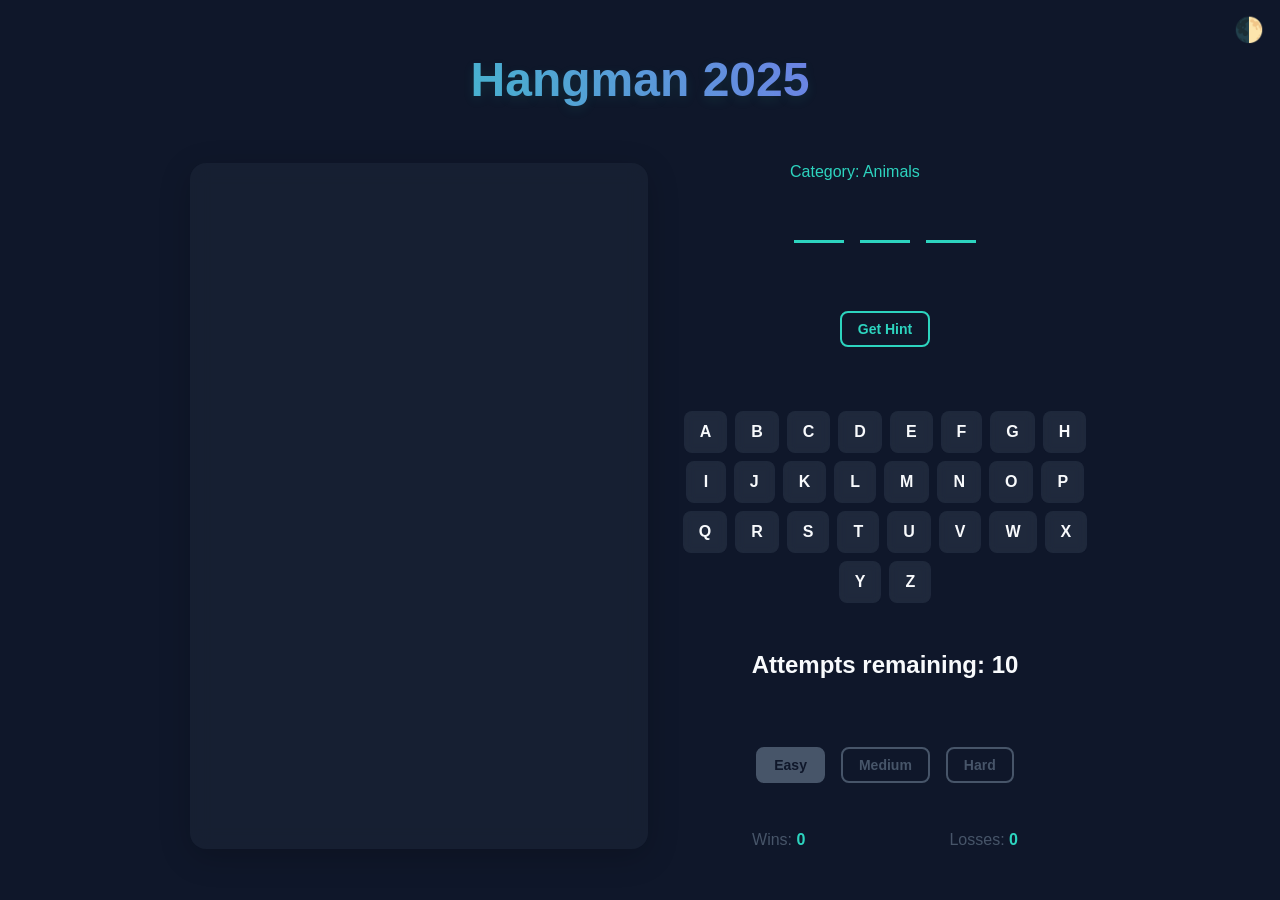
<file: index.html>
<!DOCTYPE html>
<html lang="en">
<head>
    <meta charset="UTF-8">
    <meta name="viewport" content="width=device-width, initial-scale=1.0">
    <title>Hangman 2025</title>
    <link rel="stylesheet" href="./assets/css/styles.css">
</head>
<body class="dark-mode">
    <button class="theme-toggle" id="themeToggle" aria-label="Toggle theme">🌓</button>
    <main class="container">
        <header>
            <h1>Hangman 2025</h1>
        </header>

        <section class="game-section" aria-label="Game area">
            <div class="hangman-container">
                <svg id="hangmanSvg" viewBox="0 0 300 250" aria-label="Hangman drawing">
                    <path class="hangman-part" id="base" d="M50,240 L250,240" />
                    <path class="hangman-part" id="pole" d="M100,240 L100,20" />
                    <path class="hangman-part" id="beam" d="M100,20 L200,20" />
                    <path class="hangman-part" id="rope" d="M200,20 L200,50" />
                    <circle class="hangman-part" id="head" cx="200" cy="70" r="20" />
                    <path class="hangman-part" id="body" d="M200,90 L200,150" />
                    <path class="hangman-part" id="leftArm" d="M200,100 L170,130" />
                    <path class="hangman-part" id="rightArm" d="M200,100 L230,130" />
                    <path class="hangman-part" id="leftLeg" d="M200,150 L170,190" />
                    <path class="hangman-part" id="rightLeg" d="M200,150 L230,190" />
                </svg>
            </div>

            <div class="word-container">
                <div>
                    <div class="category" id="category" aria-live="polite">Category: Loading...</div>
                    <div class="word" id="word" aria-label="Current word"></div>
                </div>

                <div class="hint-container">
                    <button class="hint-button" id="hintButton" aria-label="Get hint">Get Hint</button>
                    <div class="hint-text" id="hintText" aria-live="polite"></div>
                </div>

                <div class="keyboard" id="keyboard" role="group" aria-label="Letter selection"></div>

                <div class="status" id="status" aria-live="polite"></div>

                <div class="difficulty" role="radiogroup" aria-label="Difficulty selection">
                    <button class="difficulty-btn active" data-difficulty="easy" role="radio" aria-checked="true">Easy</button>
                    <button class="difficulty-btn" data-difficulty="medium" role="radio" aria-checked="false">Medium</button>
                    <button class="difficulty-btn" data-difficulty="hard" role="radio" aria-checked="false">Hard</button>
                </div>

                <div class="stats" aria-label="Game statistics">
                    <div>Wins: <span id="wins">0</span></div>
                    <div>Losses: <span id="losses">0</span></div>
                </div>
            </div>
        </section>
    </main>

    <div class="game-over" id="gameOver" role="dialog" aria-labelledby="gameOverTitle">
        <h2 id="gameOverTitle">Game Over!</h2>
        <p>The word was: <span id="correctWord"></span></p>
        <button class="restart" id="restartButton" aria-label="Restart game">Play Again</button>
    </div>

    <div class="game-won" id="gameWon" role="dialog" aria-labelledby="gameWonTitle">
        <h2 id="gameWonTitle">You Won!</h2>
        <p>You guessed the word correctly!</p>
        <button class="restart" id="winRestartButton" aria-label="Restart game">Play Again</button>
    </div>

    <!-- Ensure scripts are loaded in the correct order -->
    <script type="module" src="./assets/js/words.js"></script>
    <script type="module" src="./assets/js/game.js"></script>
    <script type="module" src="./assets/js/ui.js"></script>
</body>
</html>
</file>
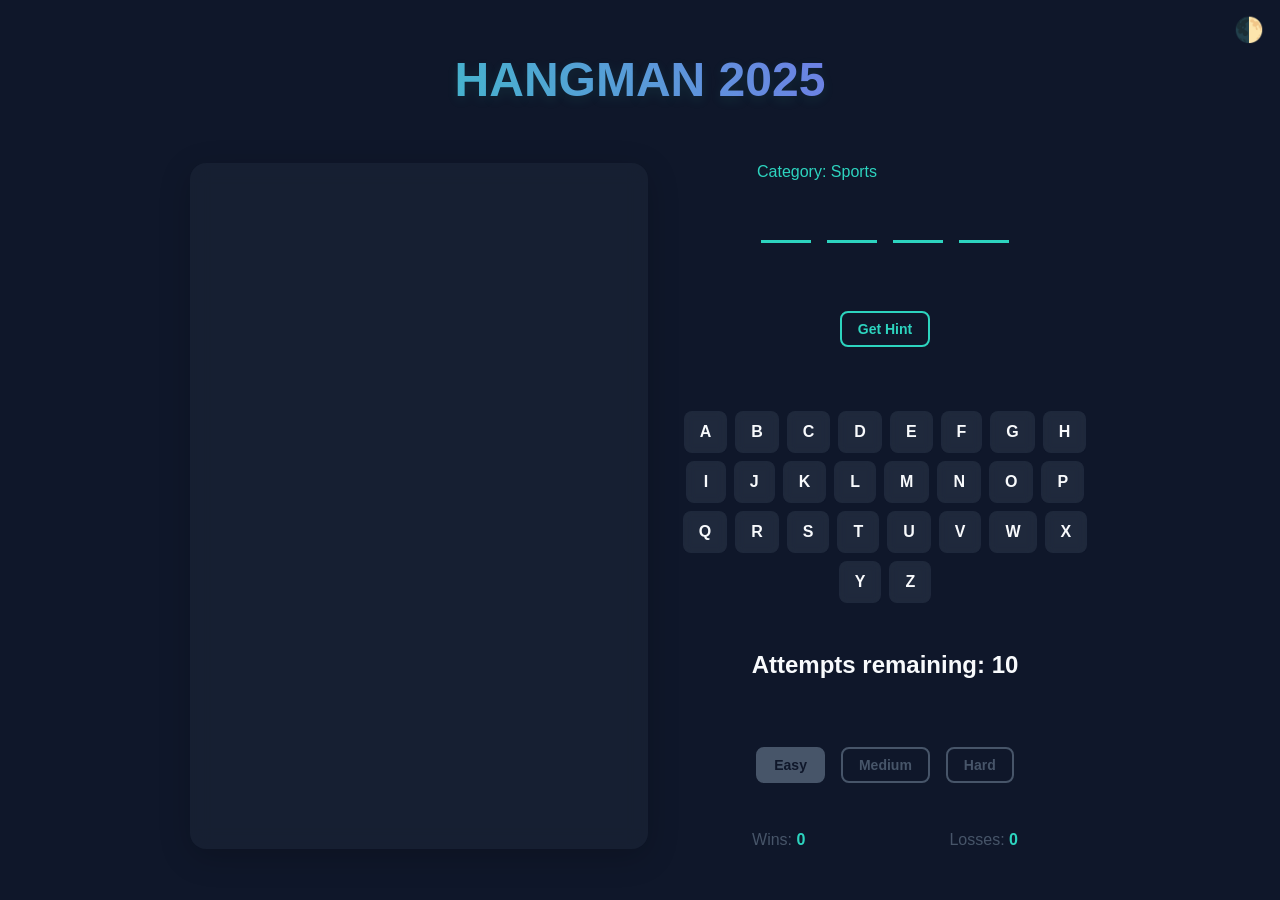
<file: hangman_game.html>
<!DOCTYPE html>
<html lang="en">
<head>
    <meta charset="UTF-8">
    <meta name="viewport" content="width=device-width, initial-scale=1.0">
    <title>Hangman 2025</title>
    <style>
        :root {
            --primary: #2dd4bf;
            --primary-dark: #0d9488;
            --secondary: #8b5cf6;
            --background: #0f172a;
            --text: #f8fafc;
            --error: #ef4444;
            --success: #22c55e;
            --neutral: #475569;
        }

        * {
            margin: 0;
            padding: 0;
            box-sizing: border-box;
            font-family: 'Inter', -apple-system, BlinkMacSystemFont, 'Segoe UI', Roboto, Oxygen, Ubuntu, Cantarell, sans-serif;
        }

        body {
            background: var(--background);
            color: var(--text);
            display: flex;
            flex-direction: column;
            align-items: center;
            justify-content: center;
            min-height: 100vh;
            padding: 2rem;
            transition: background 0.3s ease;
        }

        .container {
            max-width: 900px;
            width: 100%;
            display: flex;
            flex-direction: column;
            gap: 2rem;
        }

        header {
            text-align: center;
            margin-bottom: 1rem;
        }

        h1 {
            font-size: 3rem;
            font-weight: 700;
            margin-bottom: 0.5rem;
            background: linear-gradient(90deg, var(--primary), var(--secondary));
            -webkit-background-clip: text;
            -webkit-text-fill-color: transparent;
            text-shadow: 0 4px 12px rgba(45, 212, 191, 0.1);
        }

        .game-section {
            display: flex;
            flex-direction: column;
            gap: 2rem;
        }

        @media (min-width: 768px) {
            .game-section {
                flex-direction: row;
            }
        }

        .hangman-container {
            flex: 1;
            border-radius: 1rem;
            background: rgba(30, 41, 59, 0.5);
            backdrop-filter: blur(10px);
            padding: 1.5rem;
            box-shadow: 0 8px 32px rgba(0, 0, 0, 0.2);
            display: flex;
            flex-direction: column;
            justify-content: center;
            align-items: center;
        }

        svg {
            max-width: 300px;
            width: 100%;
            height: 250px;
        }

        .word-container {
            flex: 1;
            display: flex;
            flex-direction: column;
            justify-content: center;
            align-items: center;
            gap: 2rem;
        }

        .word {
            display: flex;
            gap: 0.5rem;
            flex-wrap: wrap;
            justify-content: center;
            margin-bottom: 1rem;
        }

        .letter {
            width: 50px;
            height: 50px;
            display: flex;
            justify-content: center;
            align-items: center;
            border-bottom: 3px solid var(--primary);
            font-size: 2rem;
            font-weight: 600;
            transition: all 0.3s ease;
            margin: 0.25rem;
        }

        .letter.revealed {
            animation: pop 0.3s ease;
        }

        @keyframes pop {
            0% { transform: scale(1); }
            50% { transform: scale(1.2); }
            100% { transform: scale(1); }
        }

        .keyboard {
            display: flex;
            flex-wrap: wrap;
            gap: 0.5rem;
            justify-content: center;
            max-width: 500px;
            width: 100%;
        }

        .key {
            background: rgba(71, 85, 105, 0.3);
            color: var(--text);
            border: none;
            border-radius: 0.5rem;
            padding: 0.75rem 1rem;
            font-size: 1rem;
            font-weight: 600;
            cursor: pointer;
            transition: all 0.2s ease;
            backdrop-filter: blur(5px);
            min-width: 40px;
            text-align: center;
        }

        .key:hover {
            background: var(--neutral);
            transform: translateY(-2px);
        }

        .key:active {
            transform: translateY(1px);
        }

        .key.correct {
            background: var(--success);
            color: white;
        }

        .key.wrong {
            background: var(--error);
            color: white;
            opacity: 0.5;
        }

        .status {
            text-align: center;
            font-size: 1.5rem;
            font-weight: 600;
            margin: 1rem 0;
            min-height: 2rem;
        }

        .game-over, .game-won {
            background: rgba(30, 41, 59, 0.9);
            backdrop-filter: blur(10px);
            position: fixed;
            top: 0;
            left: 0;
            width: 100%;
            height: 100%;
            display: flex;
            flex-direction: column;
            justify-content: center;
            align-items: center;
            z-index: 10;
            opacity: 0;
            visibility: hidden;
            transition: all 0.5s ease;
        }

        .game-over.active, .game-won.active {
            opacity: 1;
            visibility: visible;
        }

        .game-over h2, .game-won h2 {
            font-size: 3rem;
            margin-bottom: 1rem;
        }

        .game-over p, .game-won p {
            font-size: 1.5rem;
            margin-bottom: 2rem;
        }

        .game-over h2 {
            color: var(--error);
        }

        .game-won h2 {
            color: var(--success);
        }

        button.restart {
            background: var(--primary);
            color: var(--background);
            border: none;
            border-radius: 0.5rem;
            padding: 1rem 2rem;
            font-size: 1.25rem;
            font-weight: 600;
            cursor: pointer;
            transition: all 0.2s ease;
            box-shadow: 0 4px 12px rgba(45, 212, 191, 0.3);
        }

        button.restart:hover {
            background: var(--primary-dark);
            transform: translateY(-2px);
        }

        button.restart:active {
            transform: translateY(1px);
        }

        .stats {
            display: flex;
            justify-content: space-around;
            width: 100%;
            max-width: 500px;
            margin-top: 1rem;
            font-size: 1rem;
            color: var(--neutral);
        }

        .stats span {
            font-weight: 600;
            color: var(--primary);
        }

        .difficulty {
            display: flex;
            gap: 1rem;
            margin-top: 1rem;
        }

        .difficulty button {
            background: transparent;
            border: 2px solid var(--neutral);
            color: var(--neutral);
            border-radius: 0.5rem;
            padding: 0.5rem 1rem;
            font-size: 0.875rem;
            font-weight: 600;
            cursor: pointer;
            transition: all 0.2s ease;
        }

        .difficulty button.active {
            background: var(--neutral);
            color: var(--background);
            border-color: var(--neutral);
        }

        .difficulty button:hover {
            border-color: var(--primary);
            color: var(--primary);
        }

        .difficulty button.active:hover {
            background: var(--primary);
            border-color: var(--primary);
        }

        .hint-container {
            margin-top: 1rem;
            text-align: center;
        }

        .hint-text {
            font-size: 1rem;
            color: var(--primary);
            font-style: italic;
            margin-top: 0.5rem;
            min-height: 1.5rem;
        }

        .hint-button {
            background: transparent;
            border: 2px solid var(--primary);
            color: var(--primary);
            border-radius: 0.5rem;
            padding: 0.5rem 1rem;
            font-size: 0.875rem;
            font-weight: 600;
            cursor: pointer;
            transition: all 0.2s ease;
        }

        .hint-button:hover {
            background: rgba(45, 212, 191, 0.1);
        }

        .hint-button:disabled {
            opacity: 0.5;
            cursor: not-allowed;
        }

        svg path {
            stroke: var(--primary);
            stroke-width: 4;
            stroke-linecap: round;
            stroke-linejoin: round;
            fill: none;
        }

        svg circle {
            stroke: var(--primary);
            stroke-width: 4;
            fill: none;
        }

        .hangman-part {
            opacity: 0;
            transition: opacity 0.3s ease;
        }

        .hangman-part.visible {
            opacity: 1;
        }

        .theme-toggle {
            position: absolute;
            top: 1rem;
            right: 1rem;
            background: transparent;
            border: none;
            color: var(--text);
            font-size: 1.5rem;
            cursor: pointer;
            transition: all 0.2s ease;
        }

        .dark-mode {
            --background: #0f172a;
            --text: #f8fafc;
        }

        .light-mode {
            --background: #f8fafc;
            --text: #0f172a;
            --neutral: #64748b;
        }

        .category {
            font-size: 1rem;
            color: var(--primary);
            margin-bottom: 0.5rem;
        }

        @media (max-width: 480px) {
            h1 {
                font-size: 2rem;
            }
            .letter {
                width: 35px;
                height: 40px;
                font-size: 1.5rem;
            }
            .key {
                padding: 0.5rem;
                min-width: 30px;
                font-size: 0.875rem;
            }
        }
    </style>
</head>
<body class="dark-mode">
    <button class="theme-toggle" id="themeToggle">🌓</button>
    <div class="container">
        <header>
            <h1>HANGMAN 2025</h1>
        </header>

        <div class="game-section">
            <div class="hangman-container">
                <svg id="hangmanSvg" viewBox="0 0 300 250">
                    <!-- Base -->
                    <path class="hangman-part" id="base" d="M50,240 L250,240" />
                    <!-- Vertical pole -->
                    <path class="hangman-part" id="pole" d="M100,240 L100,20" />
                    <!-- Horizontal beam -->
                    <path class="hangman-part" id="beam" d="M100,20 L200,20" />
                    <!-- Rope -->
                    <path class="hangman-part" id="rope" d="M200,20 L200,50" />
                    <!-- Head -->
                    <circle class="hangman-part" id="head" cx="200" cy="70" r="20" />
                    <!-- Body -->
                    <path class="hangman-part" id="body" d="M200,90 L200,150" />
                    <!-- Left arm -->
                    <path class="hangman-part" id="leftArm" d="M200,100 L170,130" />
                    <!-- Right arm -->
                    <path class="hangman-part" id="rightArm" d="M200,100 L230,130" />
                    <!-- Left leg -->
                    <path class="hangman-part" id="leftLeg" d="M200,150 L170,190" />
                    <!-- Right leg -->
                    <path class="hangman-part" id="rightLeg" d="M200,150 L230,190" />
                </svg>
            </div>

            <div class="word-container">
                <div>
                    <div class="category" id="category">Category: Loading...</div>
                    <div class="word" id="word"></div>
                </div>

                <div class="hint-container">
                    <button class="hint-button" id="hintButton">Get Hint</button>
                    <div class="hint-text" id="hintText"></div>
                </div>

                <div class="keyboard" id="keyboard"></div>

                <div class="status" id="status"></div>

                <div class="difficulty">
                    <button class="difficulty-btn active" data-difficulty="easy">Easy</button>
                    <button class="difficulty-btn" data-difficulty="medium">Medium</button>
                    <button class="difficulty-btn" data-difficulty="hard">Hard</button>
                </div>

                <div class="stats">
                    <div>Wins: <span id="wins">0</span></div>
                    <div>Losses: <span id="losses">0</span></div>
                </div>
            </div>
        </div>
    </div>

    <div class="game-over" id="gameOver">
        <h2>Game Over!</h2>
        <p>The word was: <span id="correctWord"></span></p>
        <button class="restart" id="restartButton">Play Again</button>
    </div>

    <div class="game-won" id="gameWon">
        <h2>You Won!</h2>
        <p>You guessed the word correctly!</p>
        <button class="restart" id="winRestartButton">Play Again</button>
    </div>

    <script>
        // Game data
        const words = {
            easy: [
                { word: "CAT", hint: "A small furry pet that meows", category: "Animals" },
                { word: "DOG", hint: "Man's best friend", category: "Animals" },
                { word: "SUN", hint: "The star at the center of our solar system", category: "Space" },
                { word: "HAT", hint: "Worn on the head", category: "Clothes" },
                { word: "BALL", hint: "Spherical object used in games", category: "Sports" },
                { word: "CAKE", hint: "Sweet dessert for celebrations", category: "Food" },
                { word: "FISH", hint: "Aquatic creature with fins", category: "Animals" },
                { word: "BIKE", hint: "Two-wheeled vehicle", category: "Transportation" },
                { word: "TREE", hint: "Tall plant with a trunk", category: "Nature" },
                { word: "MOON", hint: "Earth's natural satellite", category: "Space" }
            ],
            medium: [
                { word: "PLANET", hint: "A celestial body that orbits a star", category: "Space" },
                { word: "JUNGLE", hint: "Dense forest in tropical regions", category: "Nature" },
                { word: "GUITAR", hint: "Stringed musical instrument", category: "Music" },
                { word: "PIZZA", hint: "Italian dish with toppings", category: "Food" },
                { word: "WHISPER", hint: "To speak very quietly", category: "Actions" },
                { word: "RAINBOW", hint: "Colorful arc in the sky after rain", category: "Nature" },
                { word: "KEYBOARD", hint: "Used for typing", category: "Technology" },
                { word: "ELEPHANT", hint: "Large mammal with a trunk", category: "Animals" },
                { word: "BASEBALL", hint: "Sport with a bat and ball", category: "Sports" },
                { word: "TREASURE", hint: "Valuable items hidden or buried", category: "Objects" }
            ],
            hard: [
                { word: "XYLOPHONE", hint: "Musical instrument with wooden bars", category: "Music" },
                { word: "JAZZ", hint: "Music genre with improvisation", category: "Music" },
                { word: "QUARTZ", hint: "Mineral used in watches", category: "Geology" },
                { word: "OXYGEN", hint: "Element we breathe", category: "Science" },
                { word: "ZODIAC", hint: "Astrological signs", category: "Astrology" },
                { word: "VORTEX", hint: "Spinning whirlpool of fluid", category: "Physics" },
                { word: "PNEUMONIA", hint: "Infection affecting the lungs", category: "Medicine" },
                { word: "YACHT", hint: "Luxury sailing vessel", category: "Transportation" },
                { word: "FJORD", hint: "Narrow sea inlet between cliffs", category: "Geography" },
                { word: "QUANTUM", hint: "Smallest discrete unit in physics", category: "Science" }
            ]
        };

        // Game state
        let selectedWord = "";
        let wordCategory = "";
        let wordHint = "";
        let guessedLetters = [];
        let wrongGuesses = 0;
        let wins = 0;
        let losses = 0;
        let difficulty = "easy";
        let hintsRemaining = 1;

        // DOM elements
        const wordElement = document.getElementById("word");
        const keyboardElement = document.getElementById("keyboard");
        const statusElement = document.getElementById("status");
        const gameOverElement = document.getElementById("gameOver");
        const gameWonElement = document.getElementById("gameWon");
        const correctWordElement = document.getElementById("correctWord");
        const restartButton = document.getElementById("restartButton");
        const winRestartButton = document.getElementById("winRestartButton");
        const winsElement = document.getElementById("wins");
        const lossesElement = document.getElementById("losses");
        const difficultyButtons = document.querySelectorAll(".difficulty-btn");
        const hintButton = document.getElementById("hintButton");
        const hintTextElement = document.getElementById("hintText");
        const categoryElement = document.getElementById("category");
        const themeToggleButton = document.getElementById("themeToggle");

        // Initialize game
        function initGame() {
            // Select random word
            const wordObj = getRandomWord();
            selectedWord = wordObj.word;
            wordCategory = wordObj.category;
            wordHint = wordObj.hint;
            
            // Reset game state
            guessedLetters = [];
            wrongGuesses = 0;
            hintsRemaining = 1;
            
            // Update UI
            updateWordDisplay();
            createKeyboard();
            updateHangmanDisplay();
            updateStatus();
            updateHintButton();
            
            // Hide game over/won screens
            gameOverElement.classList.remove("active");
            gameWonElement.classList.remove("active");
            
            // Update category
            categoryElement.textContent = `Category: ${wordCategory}`;
            
            // Clear hint text
            hintTextElement.textContent = "";
        }

        // Get random word based on difficulty
        function getRandomWord() {
            const wordList = words[difficulty];
            return wordList[Math.floor(Math.random() * wordList.length)];
        }

        // Update word display
        function updateWordDisplay() {
            wordElement.innerHTML = "";
            
            selectedWord.split("").forEach(letter => {
                const letterElement = document.createElement("div");
                letterElement.classList.add("letter");
                
                if (guessedLetters.includes(letter)) {
                    letterElement.textContent = letter;
                    letterElement.classList.add("revealed");
                }
                
                wordElement.appendChild(letterElement);
            });
        }

        // Create keyboard
        function createKeyboard() {
            keyboardElement.innerHTML = "";
            
            "ABCDEFGHIJKLMNOPQRSTUVWXYZ".split("").forEach(letter => {
                const key = document.createElement("button");
                key.classList.add("key");
                key.textContent = letter;
                
                if (guessedLetters.includes(letter)) {
                    if (selectedWord.includes(letter)) {
                        key.classList.add("correct");
                    } else {
                        key.classList.add("wrong");
                    }
                    key.disabled = true;
                }
                
                key.addEventListener("click", () => handleGuess(letter));
                keyboardElement.appendChild(key);
            });
        }

        // Handle guess
        function handleGuess(letter) {
            if (guessedLetters.includes(letter)) return;
            
            guessedLetters.push(letter);
            
            if (selectedWord.includes(letter)) {
                // Correct guess
                updateWordDisplay();
                checkWin();
            } else {
                // Wrong guess
                wrongGuesses++;
                updateHangmanDisplay();
                checkLoss();
            }
            
            updateKeyboard();
            updateStatus();
        }

        // Update keyboard display
        function updateKeyboard() {
            const keys = keyboardElement.querySelectorAll(".key");
            
            keys.forEach(key => {
                const letter = key.textContent;
                
                if (guessedLetters.includes(letter)) {
                    if (selectedWord.includes(letter)) {
                        key.classList.add("correct");
                    } else {
                        key.classList.add("wrong");
                    }
                    key.disabled = true;
                }
            });
        }

        // Update hangman display
        function updateHangmanDisplay() {
            const hangmanParts = [
                "base", "pole", "beam", "rope", "head", 
                "body", "leftArm", "rightArm", "leftLeg", "rightLeg"
            ];
            
            hangmanParts.forEach((part, index) => {
                const element = document.getElementById(part);
                if (index < wrongGuesses) {
                    element.classList.add("visible");
                } else {
                    element.classList.remove("visible");
                }
            });
        }

        // Update status
        function updateStatus() {
            statusElement.textContent = `Attempts remaining: ${10 - wrongGuesses}`;
        }

        // Check for win
        function checkWin() {
            const wordComplete = selectedWord.split("").every(letter => guessedLetters.includes(letter));
            
            if (wordComplete) {
                wins++;
                winsElement.textContent = wins;
                gameWonElement.classList.add("active");
            }
        }

        // Check for loss
        function checkLoss() {
            if (wrongGuesses >= 10) {
                losses++;
                lossesElement.textContent = losses;
                correctWordElement.textContent = selectedWord;
                gameOverElement.classList.add("active");
            }
        }

        // Handle hint button
        function handleHint() {
            if (hintsRemaining > 0) {
                hintTextElement.textContent = wordHint;
                hintsRemaining--;
                updateHintButton();
            }
        }

        // Update hint button state
        function updateHintButton() {
            hintButton.disabled = hintsRemaining <= 0;
        }

        // Handle difficulty change
        function handleDifficultyChange(event) {
            const newDifficulty = event.target.getAttribute("data-difficulty");
            
            if (newDifficulty !== difficulty) {
                difficulty = newDifficulty;
                
                // Update UI
                difficultyButtons.forEach(button => {
                    button.classList.remove("active");
                });
                event.target.classList.add("active");
                
                // Restart game
                initGame();
            }
        }

        // Toggle theme
        function toggleTheme() {
            if (document.body.classList.contains("dark-mode")) {
                document.body.classList.remove("dark-mode");
                document.body.classList.add("light-mode");
            } else {
                document.body.classList.remove("light-mode");
                document.body.classList.add("dark-mode");
            }
        }

        // Event listeners
        restartButton.addEventListener("click", initGame);
        winRestartButton.addEventListener("click", initGame);
        hintButton.addEventListener("click", handleHint);
        difficultyButtons.forEach(button => {
            button.addEventListener("click", handleDifficultyChange);
        });
        themeToggleButton.addEventListener("click", toggleTheme);

        // Handle keyboard input
        document.addEventListener("keydown", (event) => {
            const key = event.key.toUpperCase();
            
            if (/^[A-Z]$/.test(key)) {
                const keyElement = Array.from(keyboardElement.querySelectorAll(".key"))
                    .find(el => el.textContent === key && !el.disabled);
                
                if (keyElement) {
                    keyElement.click();
                }
            }
        });

        // Initialize game on load
        window.addEventListener("load", initGame);
    </script>
</body>
</html>
</file>
<file: assets/css/styles.css>
/* Hangman Game Styles */
        :root {
            --primary: #2dd4bf;
            --primary-dark: #0d9488;
            --secondary: #8b5cf6;
            --background: #0f172a;
            --text: #f8fafc;
            --error: #ef4444;
            --success: #22c55e;
            --neutral: #475569;
        }

        * {
            margin: 0;
            padding: 0;
            box-sizing: border-box;
            font-family: 'Inter', -apple-system, BlinkMacSystemFont, 'Segoe UI', Roboto, Oxygen, Ubuntu, Cantarell, sans-serif;
        }

        body {
            background: var(--background);
            color: var(--text);
            display: flex;
            flex-direction: column;
            align-items: center;
            justify-content: center;
            min-height: 100vh;
            padding: 2rem;
            transition: background 0.3s ease;
        }

        .container {
            max-width: 900px;
            width: 100%;
            display: flex;
            flex-direction: column;
            gap: 2rem;
        }

        header {
            text-align: center;
            margin-bottom: 1rem;
        }

        h1 {
            font-size: 3rem;
            font-weight: 700;
            margin-bottom: 0.5rem;
            background: linear-gradient(90deg, var(--primary), var(--secondary));
            -webkit-background-clip: text;
            -webkit-text-fill-color: transparent;
            text-shadow: 0 4px 12px rgba(45, 212, 191, 0.1);
        }

        .game-section {
            display: flex;
            flex-direction: column;
            gap: 2rem;
        }

        @media (min-width: 768px) {
            .game-section {
                flex-direction: row;
            }
        }

        .hangman-container {
            flex: 1;
            border-radius: 1rem;
            background: rgba(30, 41, 59, 0.5);
            backdrop-filter: blur(10px);
            padding: 1.5rem;
            box-shadow: 0 8px 32px rgba(0, 0, 0, 0.2);
            display: flex;
            flex-direction: column;
            justify-content: center;
            align-items: center;
        }

        svg {
            max-width: 300px;
            width: 100%;
            height: 250px;
        }

        .word-container {
            flex: 1;
            display: flex;
            flex-direction: column;
            justify-content: center;
            align-items: center;
            gap: 2rem;
        }

        .word {
            display: flex;
            gap: 0.5rem;
            flex-wrap: wrap;
            justify-content: center;
            margin-bottom: 1rem;
        }

        .letter {
            width: 50px;
            height: 50px;
            display: flex;
            justify-content: center;
            align-items: center;
            border-bottom: 3px solid var(--primary);
            font-size: 2rem;
            font-weight: 600;
            transition: all 0.3s ease;
            margin: 0.25rem;
        }

        .letter.revealed {
            animation: pop 0.3s ease;
        }

        @keyframes pop {
            0% {
                transform: scale(1);
            }

            50% {
                transform: scale(1.2);
            }

            100% {
                transform: scale(1);
            }
        }

        .keyboard {
            display: flex;
            flex-wrap: wrap;
            gap: 0.5rem;
            justify-content: center;
            max-width: 500px;
            width: 100%;
        }

        .key {
            background: rgba(71, 85, 105, 0.3);
            color: var(--text);
            border: none;
            border-radius: 0.5rem;
            padding: 0.75rem 1rem;
            font-size: 1rem;
            font-weight: 600;
            cursor: pointer;
            transition: all 0.2s ease;
            backdrop-filter: blur(5px);
            min-width: 40px;
            text-align: center;
        }

        .key:hover {
            background: var(--neutral);
            transform: translateY(-2px);
        }

        .key:active {
            transform: translateY(1px);
        }

        .key.correct {
            background: var(--success);
            color: white;
        }

        .key.wrong {
            background: var(--error);
            color: white;
            opacity: 0.5;
        }

        .status {
            text-align: center;
            font-size: 1.5rem;
            font-weight: 600;
            margin: 1rem 0;
            min-height: 2rem;
        }

        .game-over,
        .game-won {
            background: rgba(30, 41, 59, 0.9);
            backdrop-filter: blur(10px);
            position: fixed;
            top: 0;
            left: 0;
            width: 100%;
            height: 100%;
            display: flex;
            flex-direction: column;
            justify-content: center;
            align-items: center;
            z-index: 10;
            opacity: 0;
            visibility: hidden;
            transition: all 0.5s ease;
        }

        .game-over.active,
        .game-won.active {
            opacity: 1;
            visibility: visible;
        }

        .game-over h2,
        .game-won h2 {
            font-size: 3rem;
            margin-bottom: 1rem;
        }

        .game-over p,
        .game-won p {
            font-size: 1.5rem;
            margin-bottom: 2rem;
        }

        .game-over h2 {
            color: var(--error);
        }

        .game-won h2 {
            color: var(--success);
        }

        button.restart {
            background: var(--primary);
            color: var(--background);
            border: none;
            border-radius: 0.5rem;
            padding: 1rem 2rem;
            font-size: 1.25rem;
            font-weight: 600;
            cursor: pointer;
            transition: all 0.2s ease;
            box-shadow: 0 4px 12px rgba(45, 212, 191, 0.3);
        }

        button.restart:hover {
            background: var(--primary-dark);
            transform: translateY(-2px);
        }

        button.restart:active {
            transform: translateY(1px);
        }

        .stats {
            display: flex;
            justify-content: space-around;
            width: 100%;
            max-width: 500px;
            margin-top: 1rem;
            font-size: 1rem;
            color: var(--neutral);
        }

        .stats span {
            font-weight: 600;
            color: var(--primary);
        }

        .difficulty {
            display: flex;
            gap: 1rem;
            margin-top: 1rem;
        }

        .difficulty button {
            background: transparent;
            border: 2px solid var(--neutral);
            color: var(--neutral);
            border-radius: 0.5rem;
            padding: 0.5rem 1rem;
            font-size: 0.875rem;
            font-weight: 600;
            cursor: pointer;
            transition: all 0.2s ease;
        }

        .difficulty button.active {
            background: var(--neutral);
            color: var(--background);
            border-color: var(--neutral);
        }

        .difficulty button:hover {
            border-color: var(--primary);
            color: var(--primary);
        }

        .difficulty button.active:hover {
            background: var(--primary);
            border-color: var(--primary);
        }

        .hint-container {
            margin-top: 1rem;
            text-align: center;
        }

        .hint-text {
            font-size: 1rem;
            color: var(--primary);
            font-style: italic;
            margin-top: 0.5rem;
            min-height: 1.5rem;
        }

        .hint-button {
            background: transparent;
            border: 2px solid var(--primary);
            color: var(--primary);
            border-radius: 0.5rem;
            padding: 0.5rem 1rem;
            font-size: 0.875rem;
            font-weight: 600;
            cursor: pointer;
            transition: all 0.2s ease;
        }

        .hint-button:hover {
            background: rgba(45, 212, 191, 0.1);
        }

        .hint-button:disabled {
            opacity: 0.5;
            cursor: not-allowed;
        }

        svg path {
            stroke: var(--primary);
            stroke-width: 4;
            stroke-linecap: round;
            stroke-linejoin: round;
            fill: none;
        }

        svg circle {
            stroke: var(--primary);
            stroke-width: 4;
            fill: none;
        }

        .hangman-part {
            opacity: 0;
            transition: opacity 0.3s ease;
        }

        .hangman-part.visible {
            opacity: 1;
        }

        .theme-toggle {
            position: absolute;
            top: 1rem;
            right: 1rem;
            background: transparent;
            border: none;
            color: var(--text);
            font-size: 1.5rem;
            cursor: pointer;
            transition: all 0.2s ease;
        }

        .dark-mode {
            --background: #0f172a;
            --text: #f8fafc;
        }

        .light-mode {
            --background: #f8fafc;
            --text: #0f172a;
            --neutral: #64748b;
        }

        .category {
            font-size: 1rem;
            color: var(--primary);
            margin-bottom: 0.5rem;
        }

        @media (max-width: 480px) {
            h1 {
                font-size: 2rem;
            }

            .letter {
                width: 35px;
                height: 40px;
                font-size: 1.5rem;
            }

            .key {
                padding: 0.5rem;
                min-width: 30px;
                font-size: 0.875rem;
            }
        }
</file>
